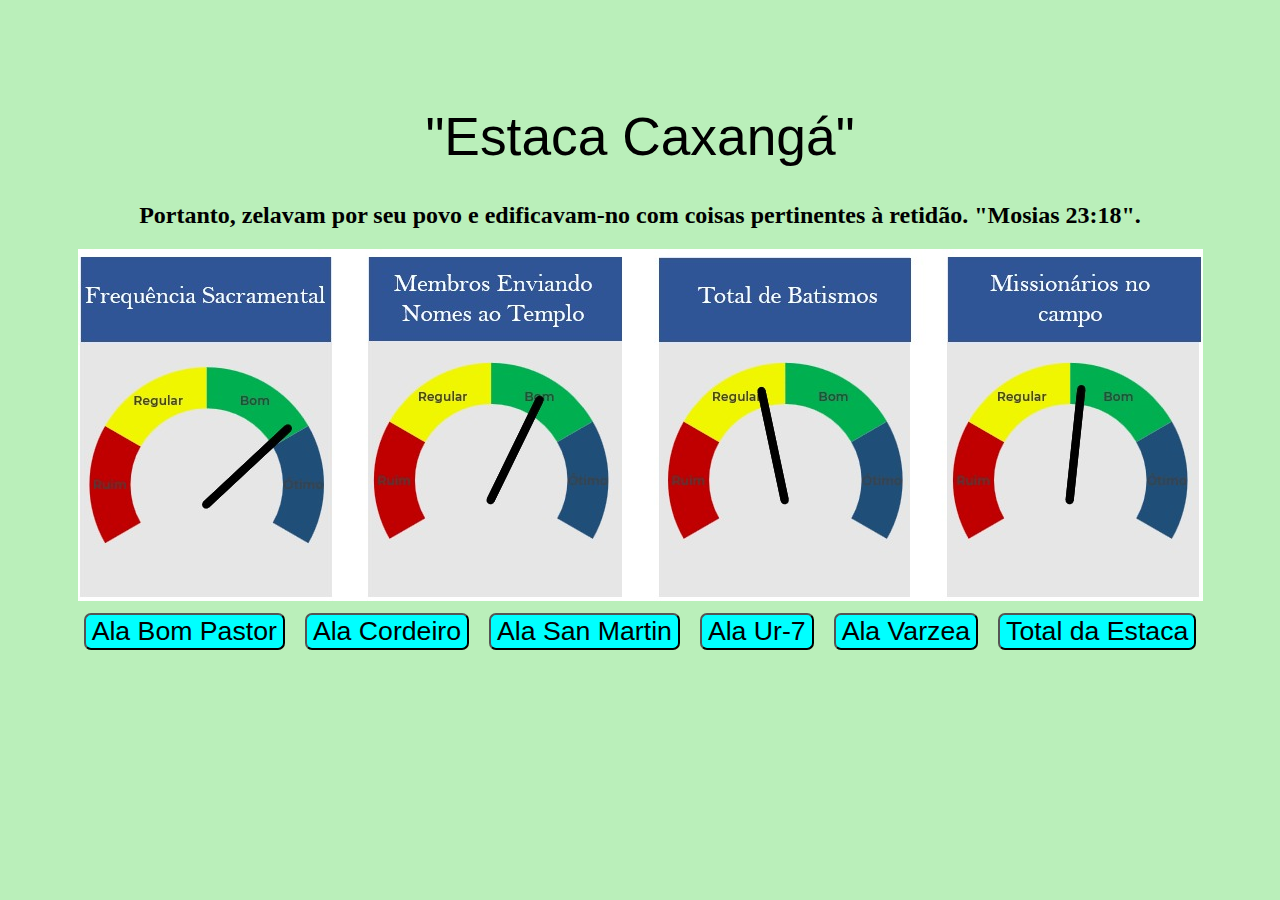
<file: index.html>
<!DOCTYPE html>
<html lang="en">
<head>
    <meta charset="UTF-8">
    <meta name="viewport" content="width=device-width, initial-scale=1.0">
    <title>Estaca Caxangá</title>
    <link rel="stylesheet" href="css/style.css">
</head>
<body>
    <center><h1>"Estaca Caxangá"</h1>

        <h2>Portanto, zelavam por seu povo e edificavam-no com coisas pertinentes à retidão. "Mosias 23:18".</h2>

        <img src="img/TotalC.jpeg" alt="">
        <br>

            <!--Escrever a importância dos números-->  

        <button class="bp"><a href="bompastor.html">Ala Bom Pastor</a></button>
        
        <button class="c"><a href="cordeiro.html">Ala Cordeiro</a></button>
        
        <button class="sm"><a href="sammartin.html">Ala San Martin</a></button>
        
        <button class="ur-7"><a href="ur.html">Ala Ur-7</a></button>
        
        <button class="v"><a href="varzea.html">Ala Varzea</a></button>
        
        <button class="total"><a href="caxanga.html">Total da Estaca</a></button>
    </center>
</body>
</html>
</file>
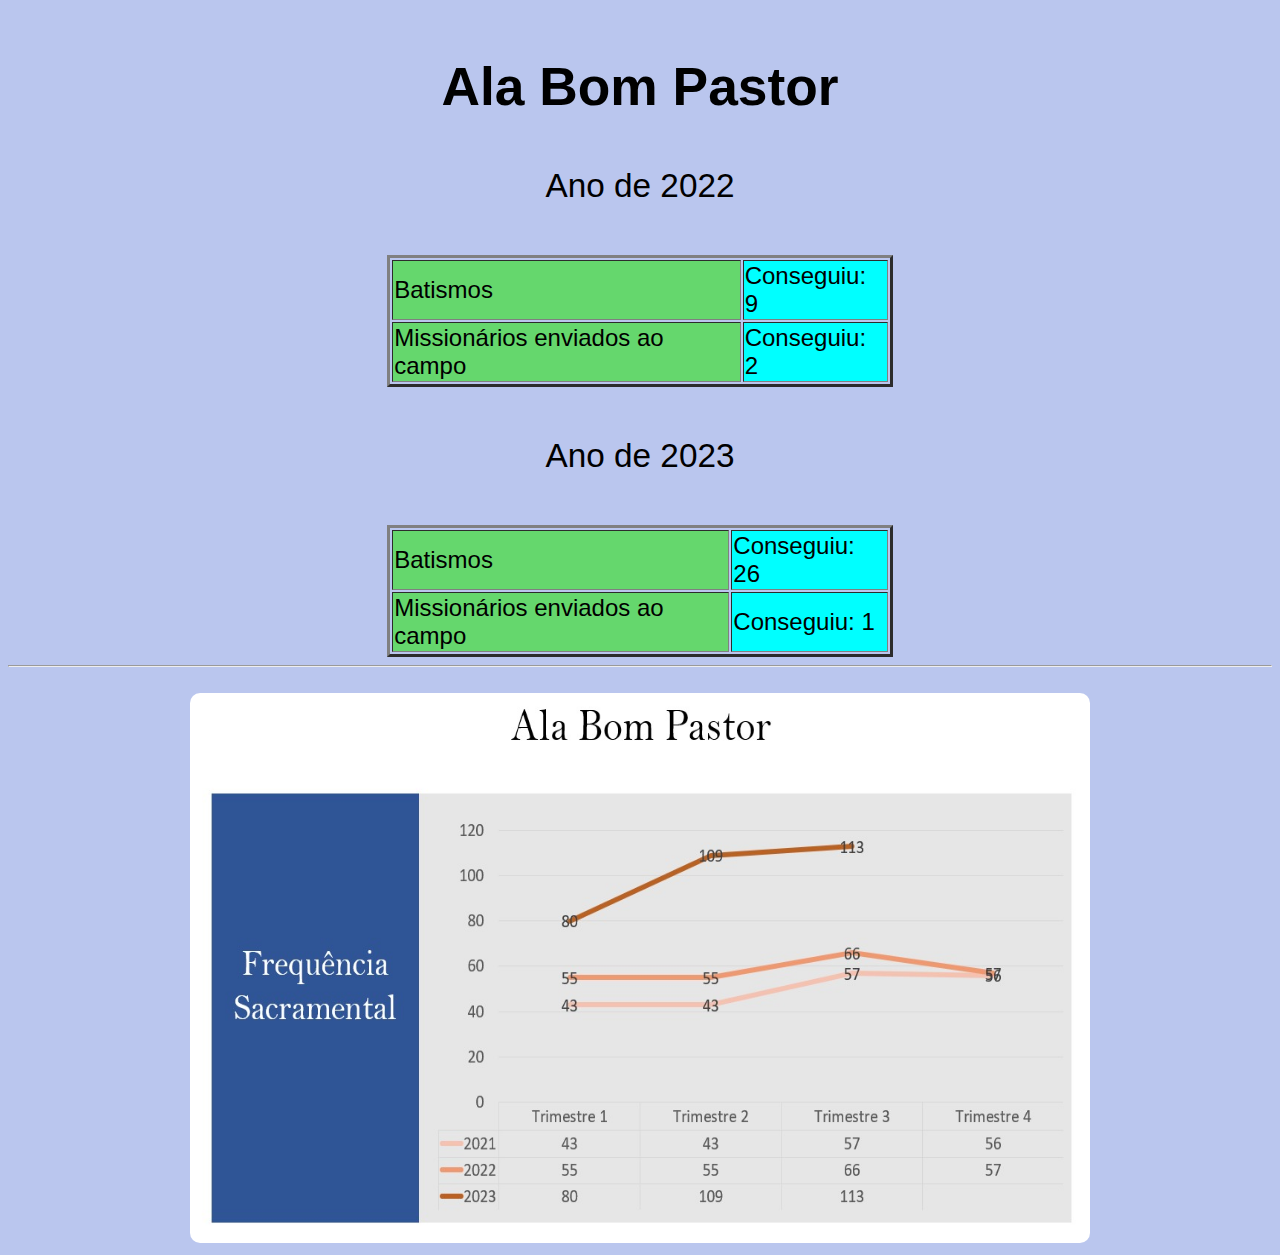
<file: bompastor.html>
<!DOCTYPE html>
<html lang="en">
<head>
    <meta charset="UTF-8">
    <meta name="viewport" content="width=device-width, initial-scale=1.0">
    <title>Bom Pastor</title>
    <link rel="stylesheet" href="css/model.css">
</head>
<body>
    <header>
        <center><h1><strong>Ala Bom Pastor</h1></strong></center>
    </header>

    <main>
        <center>
            <h2>Ano de 2022</h2>
        <table border="3" width="40%">
            <tr>
                <td >Batismos</td>
                <td class="atingiu">Conseguiu: 9</td>
            </tr>               

                <tr>
                    <td>Missionários enviados ao campo</td>
                    <td class="atingiu">Conseguiu: 2</td>
                </tr>
                
        </table>

        <h2>Ano de 2023</h2>
        <table border="3" width="40%">
            <tr>
                <td >Batismos</td>
                <td class="atingiu">Conseguiu: 26</td>
            </tr>               

                <tr>
                    <td>Missionários enviados ao campo</td>
                    <td class="atingiu">Conseguiu: 1</td>
                </tr>

        </table>
        <hr>
        <br>
        <img src="img/BomPastor.jpeg" alt="" class="sacramental">
        </center>
    </main>
</body>
</html>
</file>
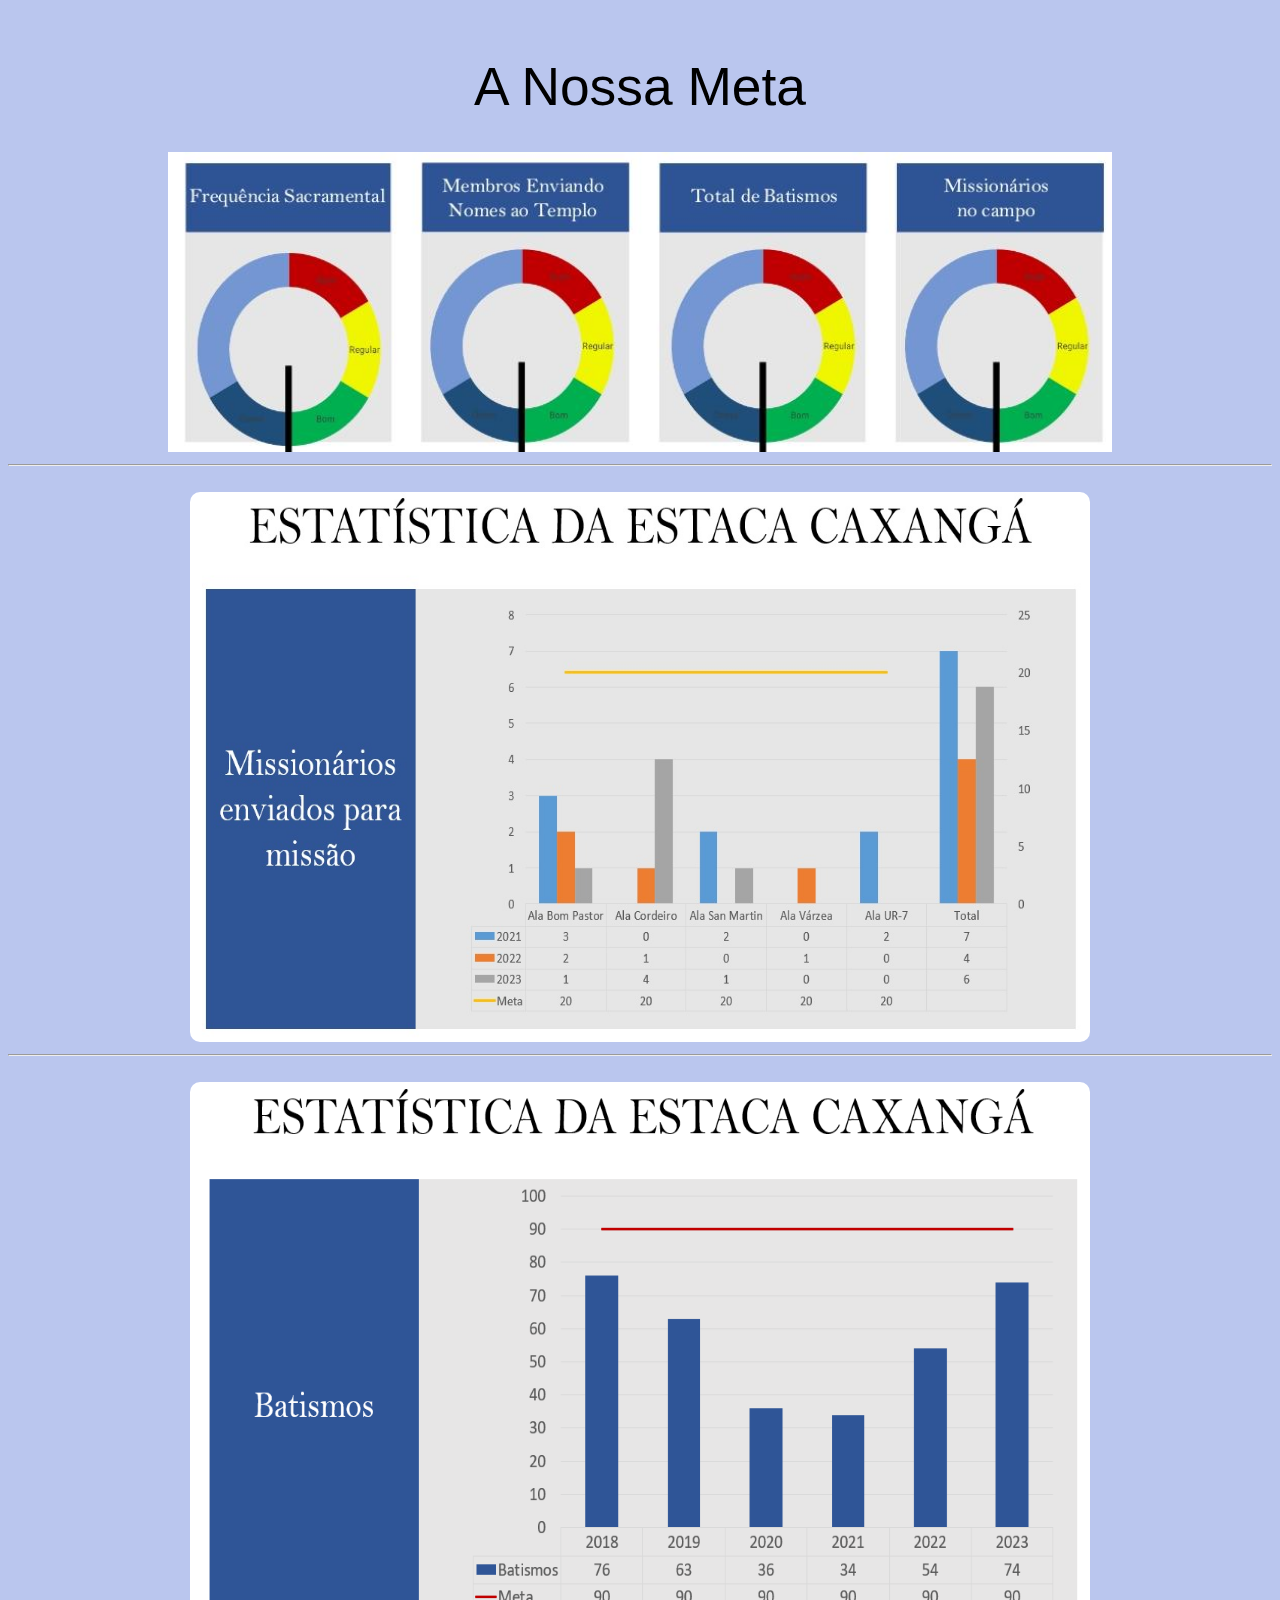
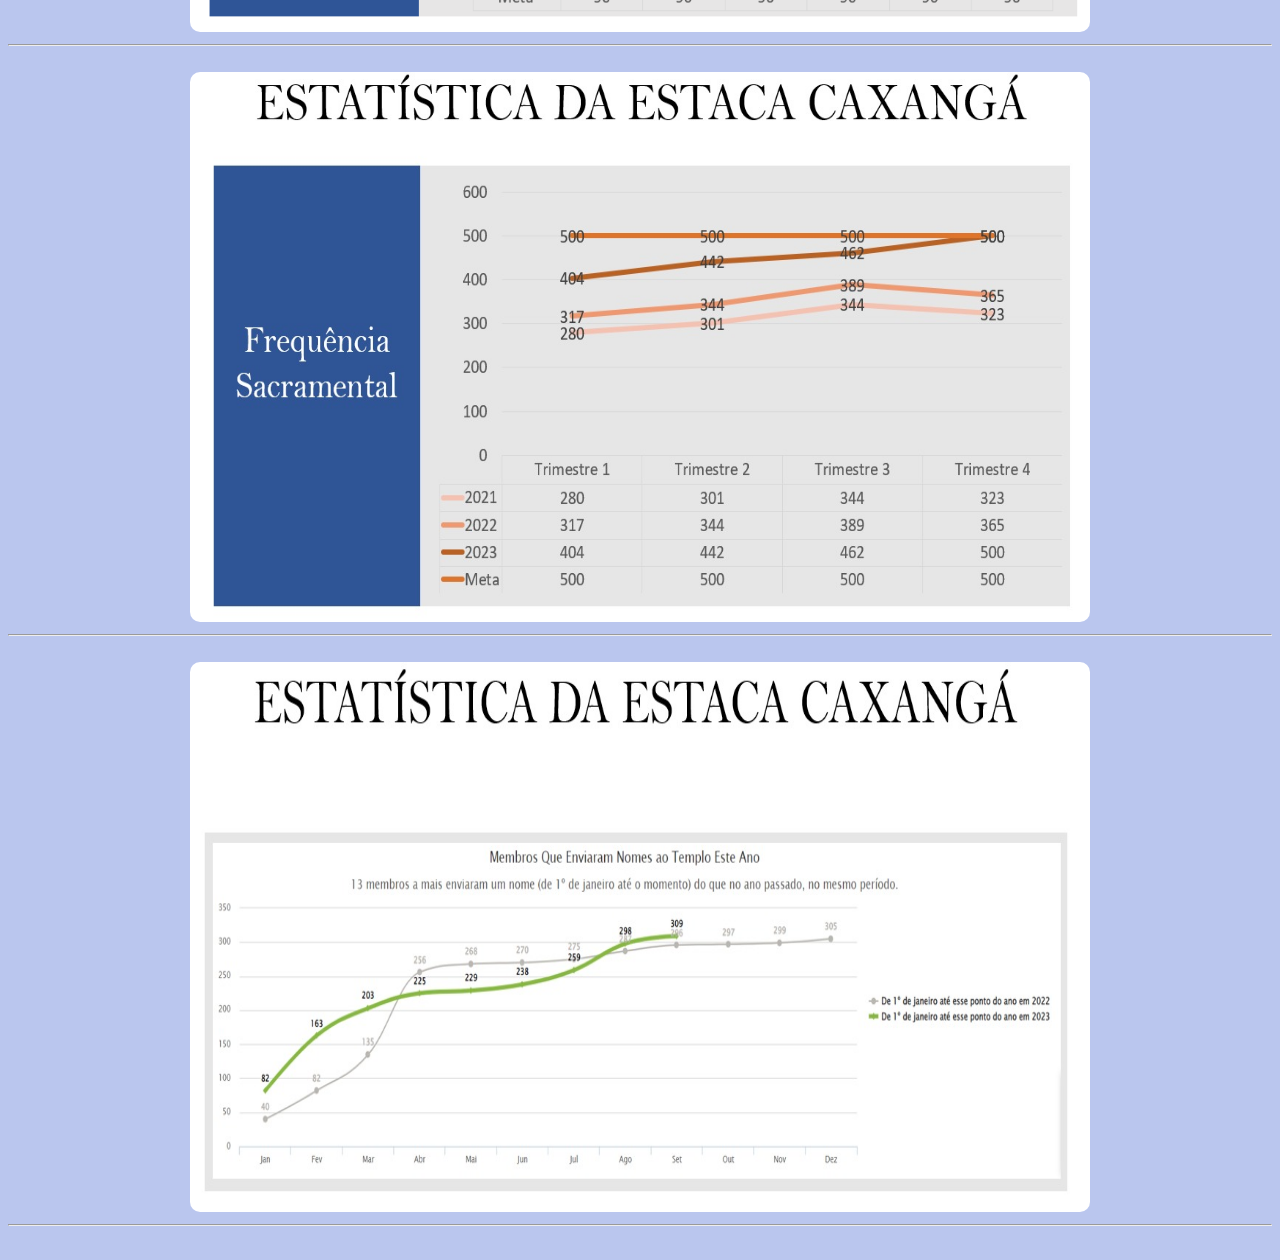
<file: caxanga.html>
<!DOCTYPE html>
<html lang="en">
<head>
    <meta charset="UTF-8">
    <meta name="viewport" content="width=device-width, initial-scale=1.0">
    <title>Estaca Caxangá</title>
    <link rel="stylesheet" href="css/model.css">
</head>
<body>
    
    <header>
        <center>
            <h1>A Nossa Meta</h1>
            <img src="img/META.jpeg" alt="" class="META">
        </center>
        </header>
        <hr>
        <br>
    <main>
        <center>
        <img src="img/T-M.jpeg" alt="" class="sacramental">
        <hr>
        <br>
        <img src="img/BatismoCC.png" alt="" class="sacramental">
        <hr>
        <br>
        <img src="img/FrequenciaE.jpeg" alt="" class="sacramental">
        <hr>
        <br>
        <img src="img/HF.E.jpeg" alt="" class="sacramental">
        <hr>
        <br>
        </center>
    </main>
</body>
</html>
</file>
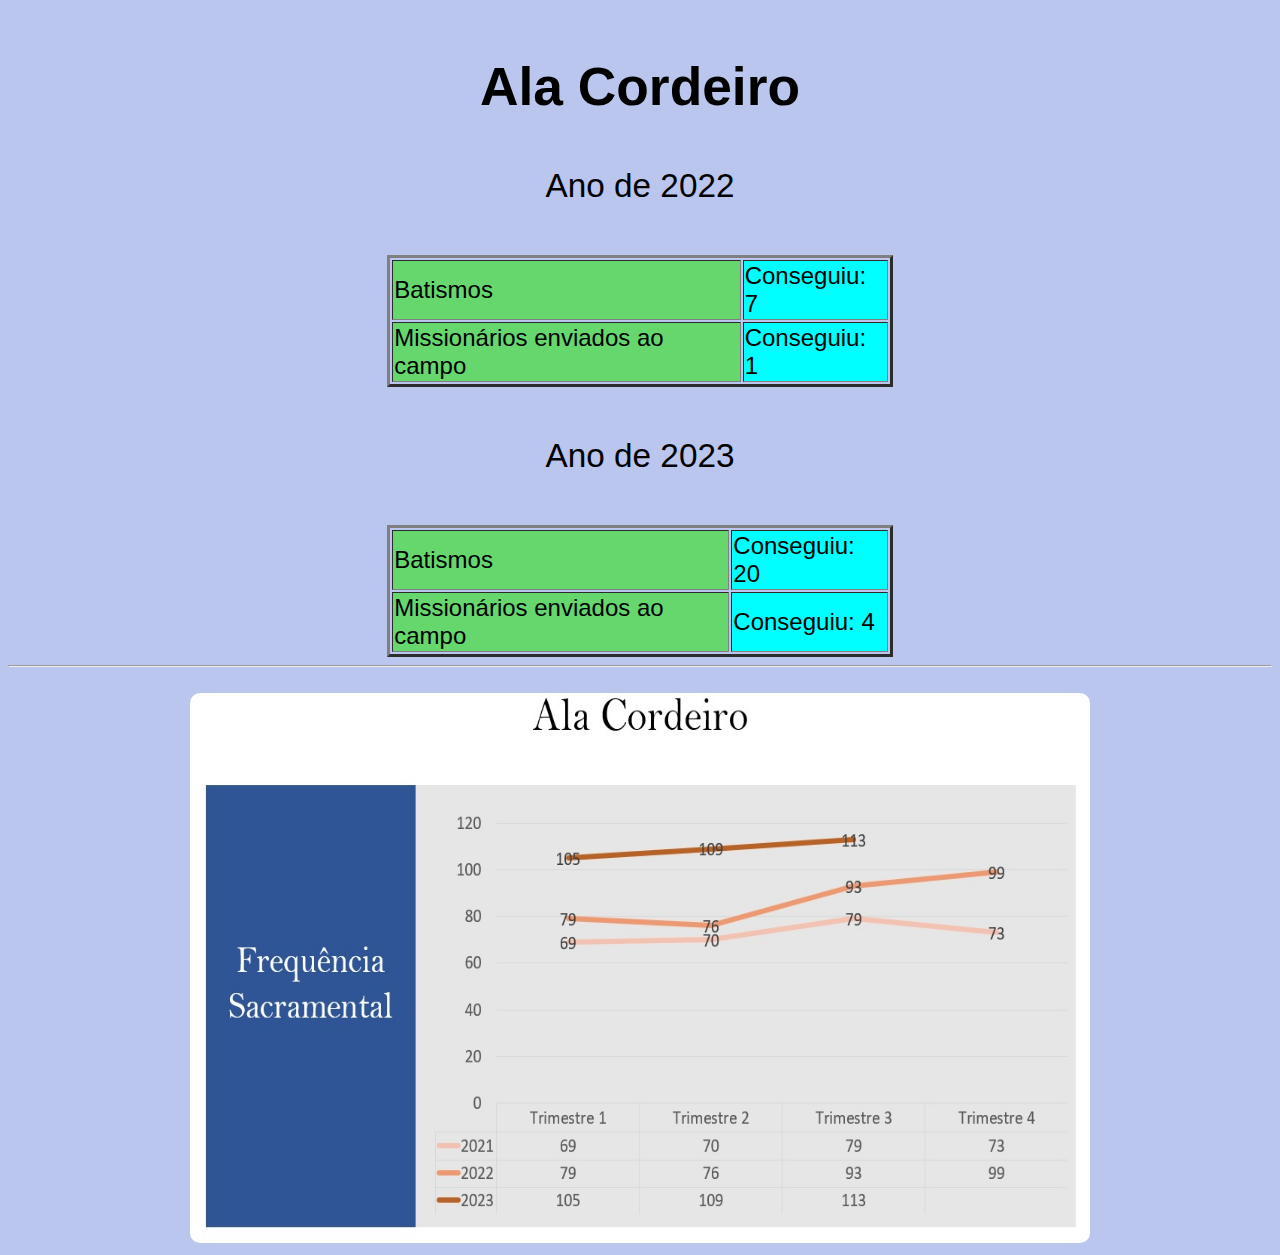
<file: cordeiro.html>
<!DOCTYPE html>
<html lang="en">
<head>
    <meta charset="UTF-8">
    <meta name="viewport" content="width=device-width, initial-scale=1.0">
    <title>Ala Cordeiro</title>
    <link rel="stylesheet" href="css/model.css">
</head>
<body>
    <header>
        <center><h1><strong>Ala Cordeiro</h1></strong></center>
    </header>

    <main>

        <center>
            <h2>Ano de 2022</h2>
        <table border="3" width="40%">
            <tr>
                <td >Batismos</td>
                <td class="atingiu">Conseguiu: 7</td>
            </tr>               

                <tr>
                    <td>Missionários enviados ao campo</td>
                    <td class="atingiu">Conseguiu: 1</td>
                </tr>
                    
        </table>

        <h2>Ano de 2023</h2>
        <table border="3" width="40%">
            <tr>
                <td >Batismos</td>
                <td class="atingiu">Conseguiu: 20</td>
            </tr>               

                <tr>
                    <td>Missionários enviados ao campo</td>
                    <td class="atingiu">Conseguiu: 4</td>
                </tr>
                         
        </table>

        <hr>
        <br>
        <img src="img/Cordeiro.jpeg" alt="" class="sacramental">
        </center>  
    </main>
</body>
</html>
</file>
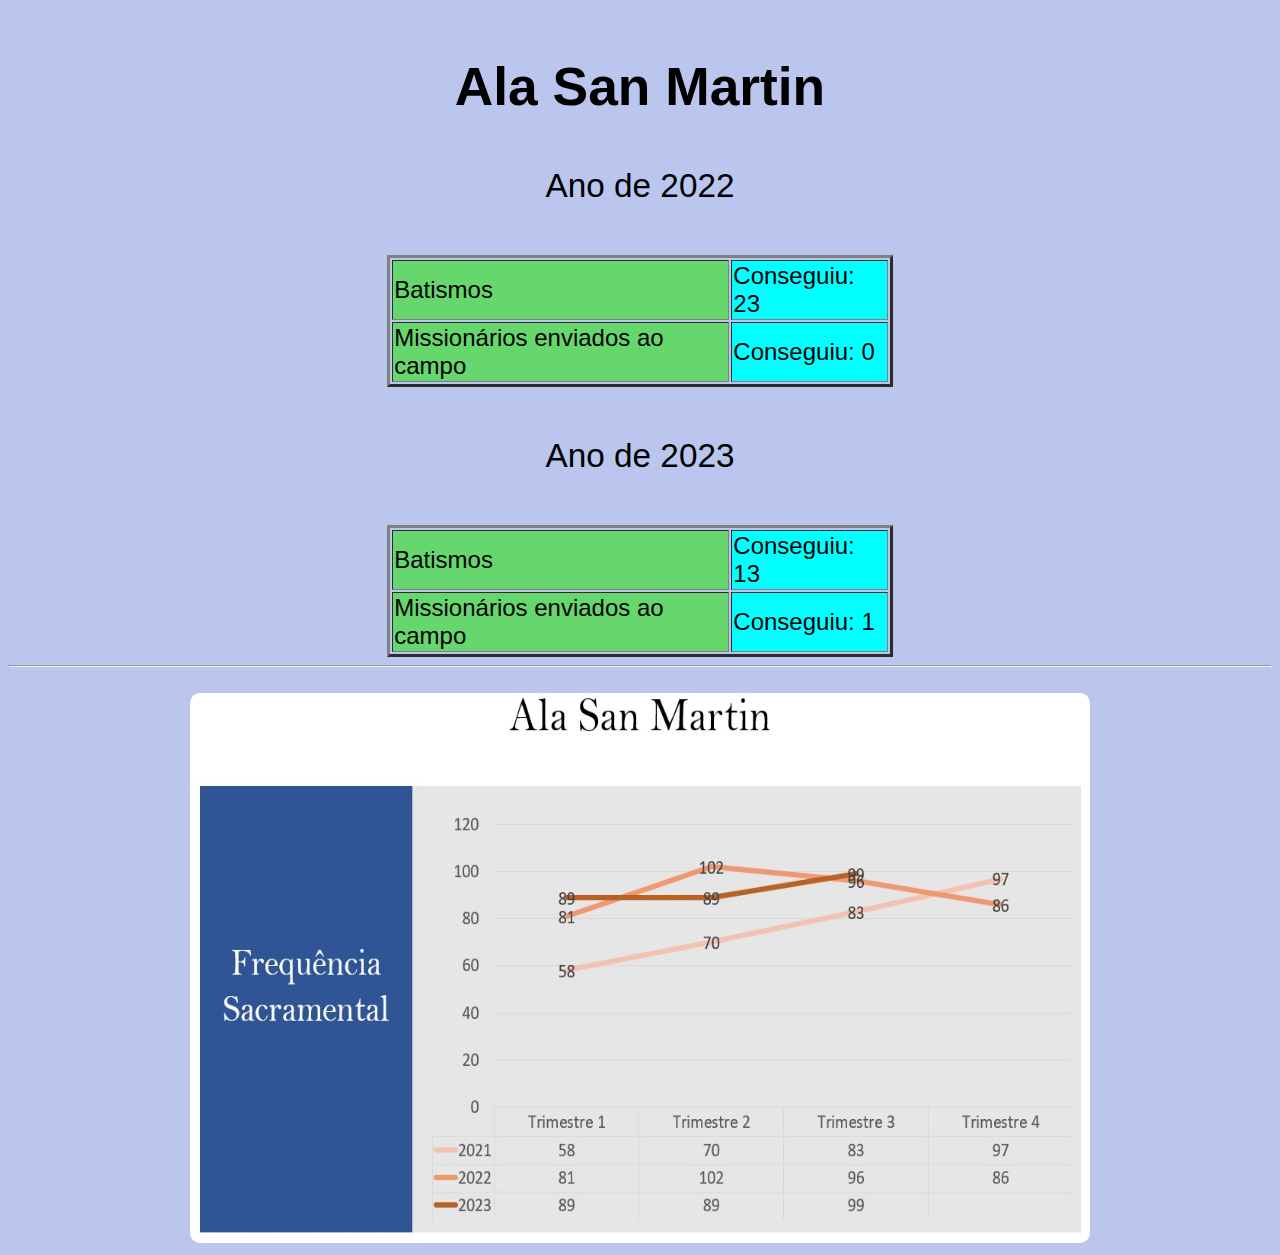
<file: sammartin.html>
<!DOCTYPE html>
<html lang="en">
<head>
    <meta charset="UTF-8">
    <meta name="viewport" content="width=device-width, initial-scale=1.0">
    <title>San Martin</title>
    <link rel="stylesheet" href="css/model.css">
</head>
<body>
    <header>
        <center><h1><strong>Ala San Martin</h1></strong></center>
    </header>

    <main>
        <center>
            <h2>Ano de 2022</h2>
        <table border="3" width="40%">
            <tr>
                <td >Batismos</td>
                <td class="atingiu">Conseguiu: 23</td>
            </tr>               

                <tr>
                    <td>Missionários enviados ao campo</td>
                    <td class="atingiu">Conseguiu: 0</td>
                </tr>
        
        </table>

        <h2>Ano de 2023</h2>
        <table border="3" width="40%">
            <tr>
                <td >Batismos</td>
                <td class="atingiu">Conseguiu: 13</td>
            </tr>               

                <tr>
                    <td>Missionários enviados ao campo</td>
                    <td class="atingiu">Conseguiu: 1</td>
                </tr>

        </table>
        <hr>
        <br>
        <img src="img/SanMartin.jpeg" alt="" class="sacramental">
        </center>
    </main>
</body>
</html>
</file>
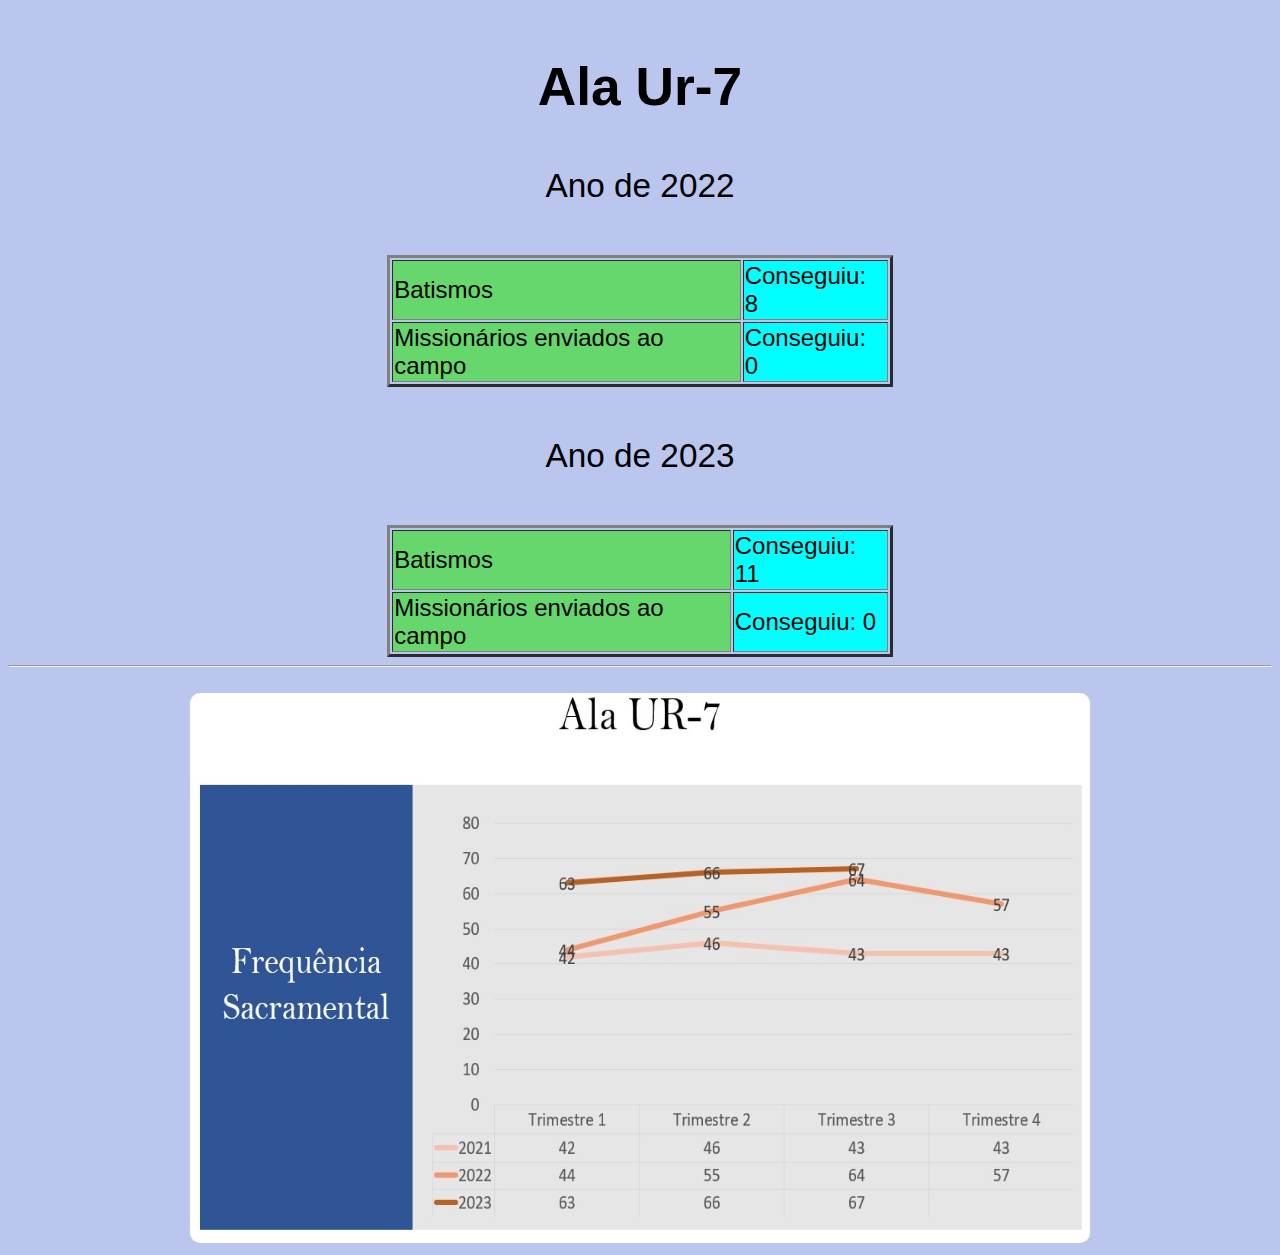
<file: ur.html>
<!DOCTYPE html>
<html lang="en">
<head>
    <meta charset="UTF-8">
    <meta name="viewport" content="width=device-width, initial-scale=1.0">
    <title>Ur-7</title>
    <link rel="stylesheet" href="css/model.css">
</head>
<body>
    <header>
        <center><h1><strong>Ala Ur-7</h1></strong></center>
    </header>

    <main>
        <center>
            <h2>Ano de 2022</h2>
        <table border="3" width="40%">
            <tr>
                <td >Batismos</td>
                <td class="atingiu">Conseguiu: 8</td>
            </tr>               

                <tr>
                    <td>Missionários enviados ao campo</td>
                    <td class="atingiu">Conseguiu: 0</td>
                </tr>
                    
        </table>

        <h2>Ano de 2023</h2>
        <table border="3" width="40%">
            <tr>
                <td >Batismos</td>
                <td class="atingiu">Conseguiu: 11</td>
            </tr>               

                <tr>
                    <td>Missionários enviados ao campo</td>
                    <td class="atingiu">Conseguiu: 0</td>
                </tr>
                    
        </table>

        <hr>
        <br>
        <img src="img/Ur-7.jpeg" alt="" class="sacramental">
        </center>
    </main>
</body>
</html>
</file>
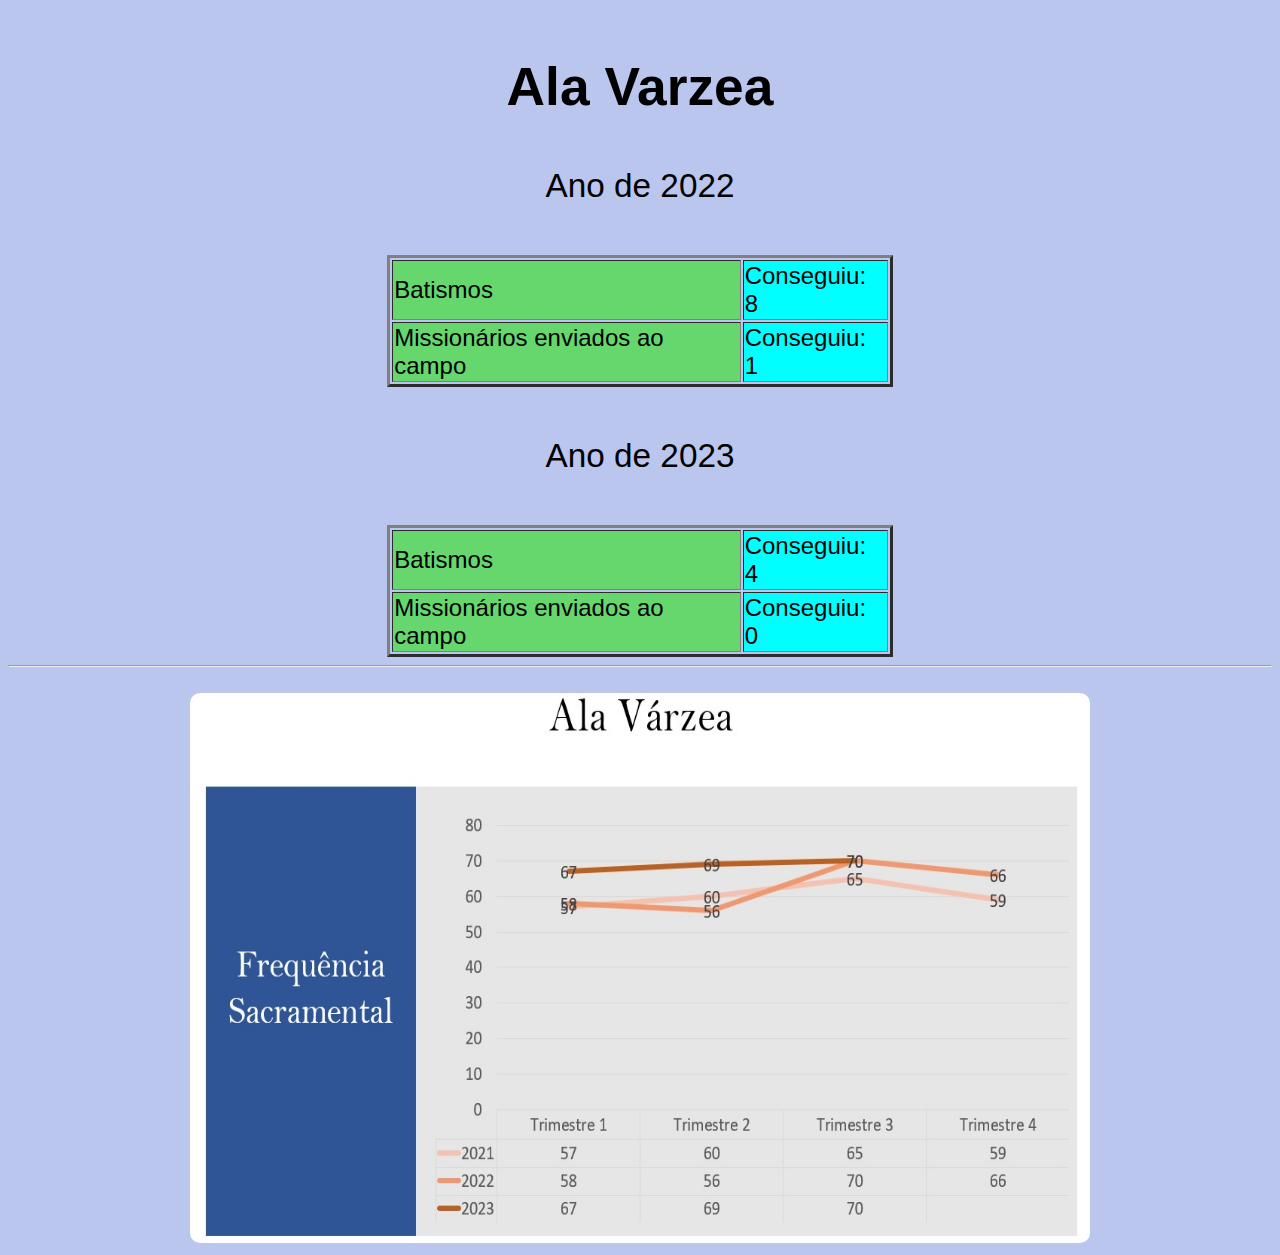
<file: varzea.html>
<!DOCTYPE html>
<html lang="en">
<head>
    <meta charset="UTF-8">
    <meta name="viewport" content="width=device-width, initial-scale=1.0">
    <title>Varzea</title>
    <link rel="stylesheet" href="css/model.css">
</head>
<body>
    <header>
        <center><h1><strong>Ala Varzea</h1></strong></center>
    </header>

    <main>
        <center>
            <h2>Ano de 2022</h2>
        <table border="3" width="40%">
            <tr>
                <td >Batismos</td>
                <td class="atingiu">Conseguiu: 8</td>
            </tr>               

                <tr>
                    <td>Missionários enviados ao campo</td>
                    <td class="atingiu">Conseguiu: 1</td>
                </tr>
            
        </table>

        <h2>Ano de 2023</h2>
        <table border="3" width="40%">
            <tr>
                <td >Batismos</td>
                <td class="atingiu">Conseguiu: 4</td>
            </tr>               

                <tr>
                    <td>Missionários enviados ao campo</td>
                    <td class="atingiu">Conseguiu: 0</td>
                </tr>
                    
        </table>
        <hr>
        <br>
        <img src="img/Várzea.jpeg" alt="" class="sacramental">
        </center>
    </main>
</body>
</html>
</file>
<file: css/style.css>
body{
    background: rgb(186, 239, 186);
}

h1{
    padding-top: 70px;
    font: 40pt arial;
}

button{
    font: 20pt arial;
    border-radius: 7px;
    background-color: aqua;
    margin: 8px;
    cursor: pointer;
    transition: 0.5s;
}

button.bp:hover{
    transform: scale(1.1);
}

button.c:hover{
    transform: scale(1.1);
}

button.sm:hover{
    transform: scale(1.1);
}

button.ur-7:hover{
    transform: scale(1.1);
}

button.v:hover{
    transform: scale(1.1);
}

a{
    text-decoration: none;
    color: black;
}

button.total:hover{
    transform: scale(1.1);
}
</file>
<file: css/model.css>
body{
    background: rgb(186, 198, 238);
}

h1{
    padding-top: 20px;
    font: 40pt arial;
}


h2{
    margin: 50px;
    font: 25pt arial;
}

td{
    background-color: rgb(101, 215, 109);
    font: 18pt arial;
}

td.atingiu{
    background-color: aqua;
}
td.Faltou{
    background-color: rgb(241, 100, 100);
}

.sacramental{
    height: 550px;
    width: 900px;
    border-radius: 10px;
}

.totalc{
    border-radius: 10px;
}

h3{
    font-size: 25pt;
}

.META{
    height: 300px;
}
</file>
